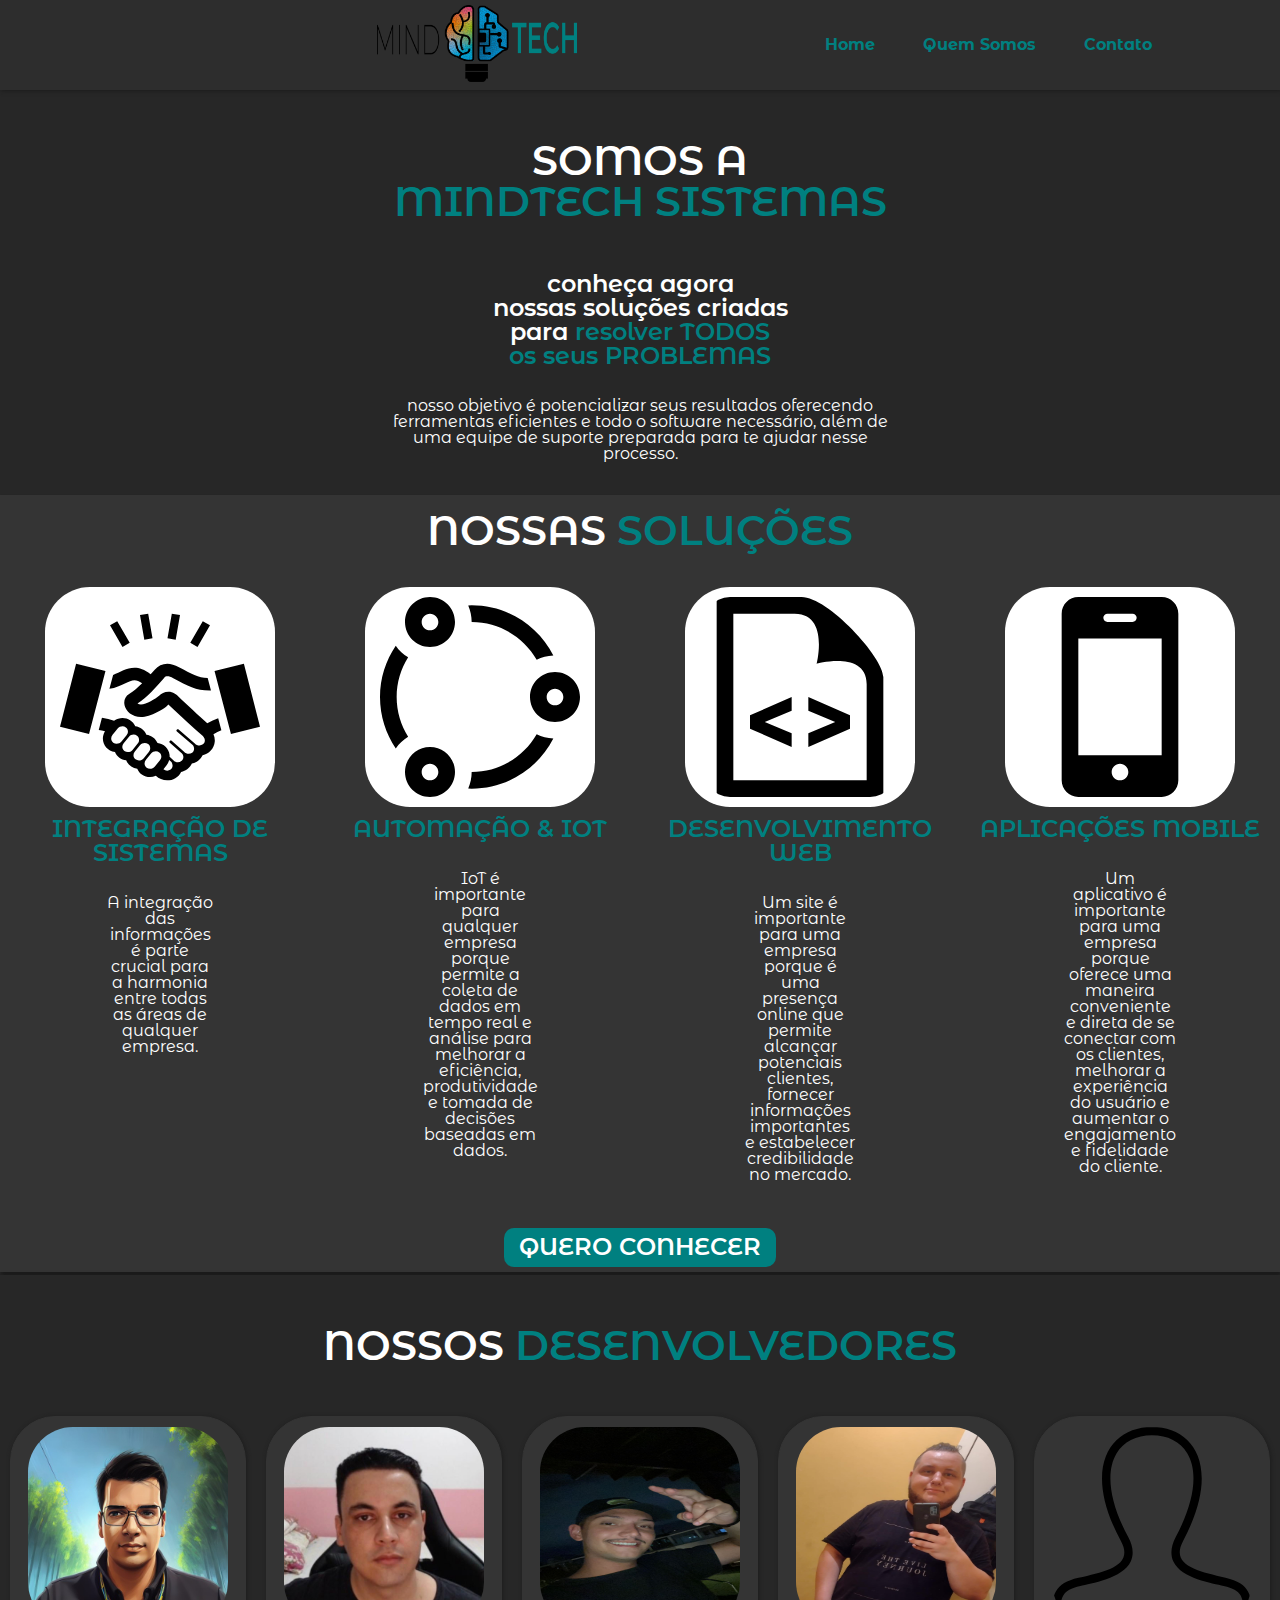
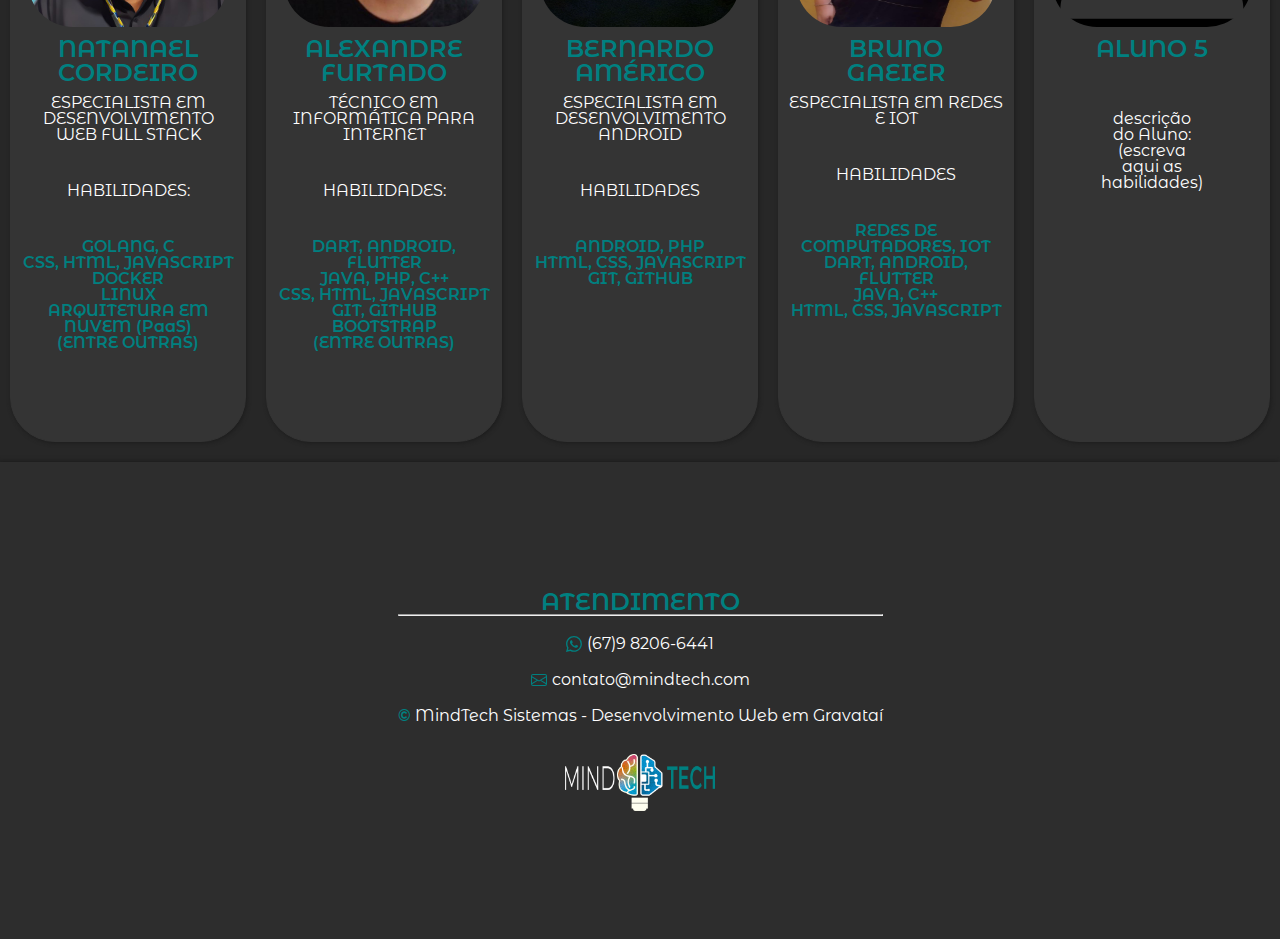
<file: templates/index.html>
<!DOCTYPE html>
<html lang="pt-BR">
<head>
    <meta charset="UTF-8">
    <meta http-equiv="X-UA-Compatible" content="IE=edge">
    <meta name="viewport" content="width=device-width, initial-scale=1.0">
    <meta name="title" content="Consultoria em Sistemas">
    <meta name="author" content="MindTech">
    <meta name="keywords" content="Sistemas, Site, Consultoria, Desenvolvedores, Programação">
    <link rel="stylesheet" href="../assets/reset.css">
    <link rel="stylesheet" href="../assets/style.css">
    <link rel="shortcut icon" href="../assets/logo.png">
    
    <title>Home</title>
</head>
<body>
    <header id="header">
        <div>
            <button onclick="mudarSideBar()" class="botao-header">
                <svg xmlns="http://www.w3.org/2000/svg" width="40" height="40" fill="currentColor" class="bi bi-list" viewBox="0 0 16 16">
                    <path fill-rule="evenodd" d="M2.5 12a.5.5 0 0 1 .5-.5h10a.5.5 0 0 1 0 1H3a.5.5 0 0 1-.5-.5zm0-4a.5.5 0 0 1 .5-.5h10a.5.5 0 0 1 0 1H3a.5.5 0 0 1-.5-.5zm0-4a.5.5 0 0 1 .5-.5h10a.5.5 0 0 1 0 1H3a.5.5 0 0 1-.5-.5z"/>
                  </svg>
            </button>
        </div>
        <div class="imagem-logo">
            <img src="../assets/logo-principal.png" alt="Logo da empresa, imagem de um cérebro tecnológico.">
        </div>
        <div class="barra-navegacao" id="barra">
            <button onclick="mudarSideBar()" class="botao-header">
                <svg xmlns="http://www.w3.org/2000/svg" width="20" height="20" fill="currentColor" class="bi bi-x" viewBox="0 0 16 16">
                    <path d="M4.646 4.646a.5.5 0 0 1 .708 0L8 7.293l2.646-2.647a.5.5 0 0 1 .708.708L8.707 8l2.647 2.646a.5.5 0 0 1-.708.708L8 8.707l-2.646 2.647a.5.5 0 0 1-.708-.708L7.293 8 4.646 5.354a.5.5 0 0 1 0-.708z"/>
                  </svg>
            </button>
            <a href="/">Home</a>
            <a href="/quemsomos">Quem Somos</a>
            <a href="/contato">Contato</a>
        </div>
    </header>


<main onclick="fecharSideBar()" class="conteudo" id="conteudo">

    <h1>SOMOS A 
        <br>
        <span>MINDTECH SISTEMAS</span>
     </h1>

    <h3>conheça agora
        <br>
        nossas soluções criadas
        <br>
        para
        <span>resolver TODOS
            <br>
            os seus PROBLEMAS
        </span>
    </h3>

    <p>nosso objetivo é potencializar seus resultados oferecendo ferramentas eficientes e todo o software necessário, além de uma equipe de suporte preparada para te ajudar nesse processo.</p>

    <div class="caixa-solucoes">
        <h1>NOSSAS 
            <span>SOLUÇÕES</span>
        </h1>
        <div class="lista-icones">
            <div class="coluna">
                <img src="[data-uri]">
                <h3><span>INTEGRAÇÃO DE SISTEMAS</span></h3>
                <p>A integração das informações é parte crucial para a harmonia entre todas as áreas de qualquer empresa.</p>
            </div>
            <div class="coluna">
                <img src="[data-uri]">
                <h3><span>AUTOMAÇÃO & IOT</span></h3>
                <p>IoT é importante para qualquer empresa porque permite a coleta de dados em tempo real e análise para melhorar a eficiência, produtividade e tomada de decisões baseadas em dados.</p>
            </div>
            <div class="coluna">
                <img src="[data-uri]">
                <h3><span>DESENVOLVIMENTO WEB</span></h3>
                <p>Um site é importante para uma empresa porque é uma presença online que permite alcançar potenciais clientes, fornecer informações importantes e estabelecer credibilidade no mercado.</p>
            </div>
            <div class="coluna">
                <img src="[data-uri]">
                <h3><span>APLICAÇÕES MOBILE</span></h3>
                <p>Um aplicativo é importante para uma empresa porque oferece uma maneira conveniente e direta de se conectar com os clientes, melhorar a experiência do usuário e aumentar o engajamento e fidelidade do cliente.</p>
            </div>
        </div>
         <a class="botao-conhecer" href="/contato"><h3>QUERO CONHECER</h3></a>
    </div>

    <div class="caixa-desenvolvedores">
        <h1>NOSSOS <span>DESENVOLVEDORES</span></h1>
        <div class="lista-desenvolvedores">
            <div class="programador">
                <img src="../assets/nat.jpg">
                <h3><span>NATANAEL CORDEIRO</span></h3>
                <h5>ESPECIALISTA EM DESENVOLVIMENTO WEB FULL STACK</h5>
                <p>HABILIDADES:<br>
                    <ul>
                        <li>GOLANG, C</li>
                        <li>CSS, HTML, JAVASCRIPT</li>
                        <li>DOCKER</li>
                        <li>LINUX</li>
                        <li>ARQUITETURA EM NUVEM (PaaS)</li>
                        <li>(ENTRE OUTRAS)</li>
                    </ul>
                </p>
            </div>
            
            <div class="programador">
                <img src="../assets/alexandre.jpeg">
                <h3><span>ALEXANDRE FURTADO</span></h3>
                <h5>TÉCNICO EM INFORMÁTICA PARA INTERNET</h5>
                <p>HABILIDADES:<br>
                    <ul>
                        <li>DART, ANDROID, FLUTTER</li>
                        <li>JAVA, PHP, C++</li>
                        <li>CSS, HTML, JAVASCRIPT</li>
                        <li>GIT, GITHUB</li>
                        <li>BOOTSTRAP</li>
                        <li>(ENTRE OUTRAS)</li>
                    </ul>
                </p>
            </div>

            <div class="programador">
                <img src="../assets/bernardo.jpeg">
                <h3><span>BERNARDO AMÉRICO</span></h3>
                <h5>ESPECIALISTA EM DESENVOLVIMENTO ANDROID</h5>
                <p>HABILIDADES<br>
                    <ul>
                        <li>ANDROID, PHP</li>
                        <li>HTML, CSS, JAVASCRIPT</li>
                        <li>GIT, GITHUB</li>
                    </ul>
                </p>
            </div>
            
            <div class="programador">
                <img src="../assets/bruno.jpeg">
                <h3><span>BRUNO <br> GAEIER</span></h3>
                <h5>ESPECIALISTA EM REDES E IOT <br></h5>
                <p>HABILIDADES<br>
                    <ul>
                        <li>REDES DE COMPUTADORES, IOT</li>
                        <li>DART, ANDROID, FLUTTER</li>
                        <li>JAVA, C++</li>
                        <li>HTML, CSS, JAVASCRIPT</li>
                    </ul>
                </p>
            </div>

            <div class="programador">
                <img src="[data-uri]">
                <h3><span>ALUNO 5</span></h3>
                <p>descrição do Aluno: <br>
                    (escreva aqui as habilidades)</p>
            </div>
        </div>
    </div>
    
</main>

<footer class="footer">


    <div class="texto-footer">
        <h3><span>ATENDIMENTO</span></h3>
        <hr>

        <div class="container-atendimento">
            <div class="texto-imagem">
                <img src="../assets/whatsapp.svg" alt="Logo do whatsapp com a cor azul.">
                <h4>(67)9 8206-6441</h4>
            </div>
    
            <div class="texto-imagem">
                    <img src="../assets/envelope.svg" alt="Logo de um envelope com a cor azul, para representar um e-mail.">
                    <h4>contato@mindtech.com</h4>
                    <br>
            </div>

            <h4 class="copyright"><span>©</span>  MindTech Sistemas - Desenvolvimento Web em Gravataí</h4>
            <img class="logo-footer" src="../assets/branco.png" alt="Logo da empresa, imagem de um cérebro teconlógico.">
    </div>

   



    </div>

</footer>
    


<script src="../js/js.js"></script>
</body>
</html>
</file>
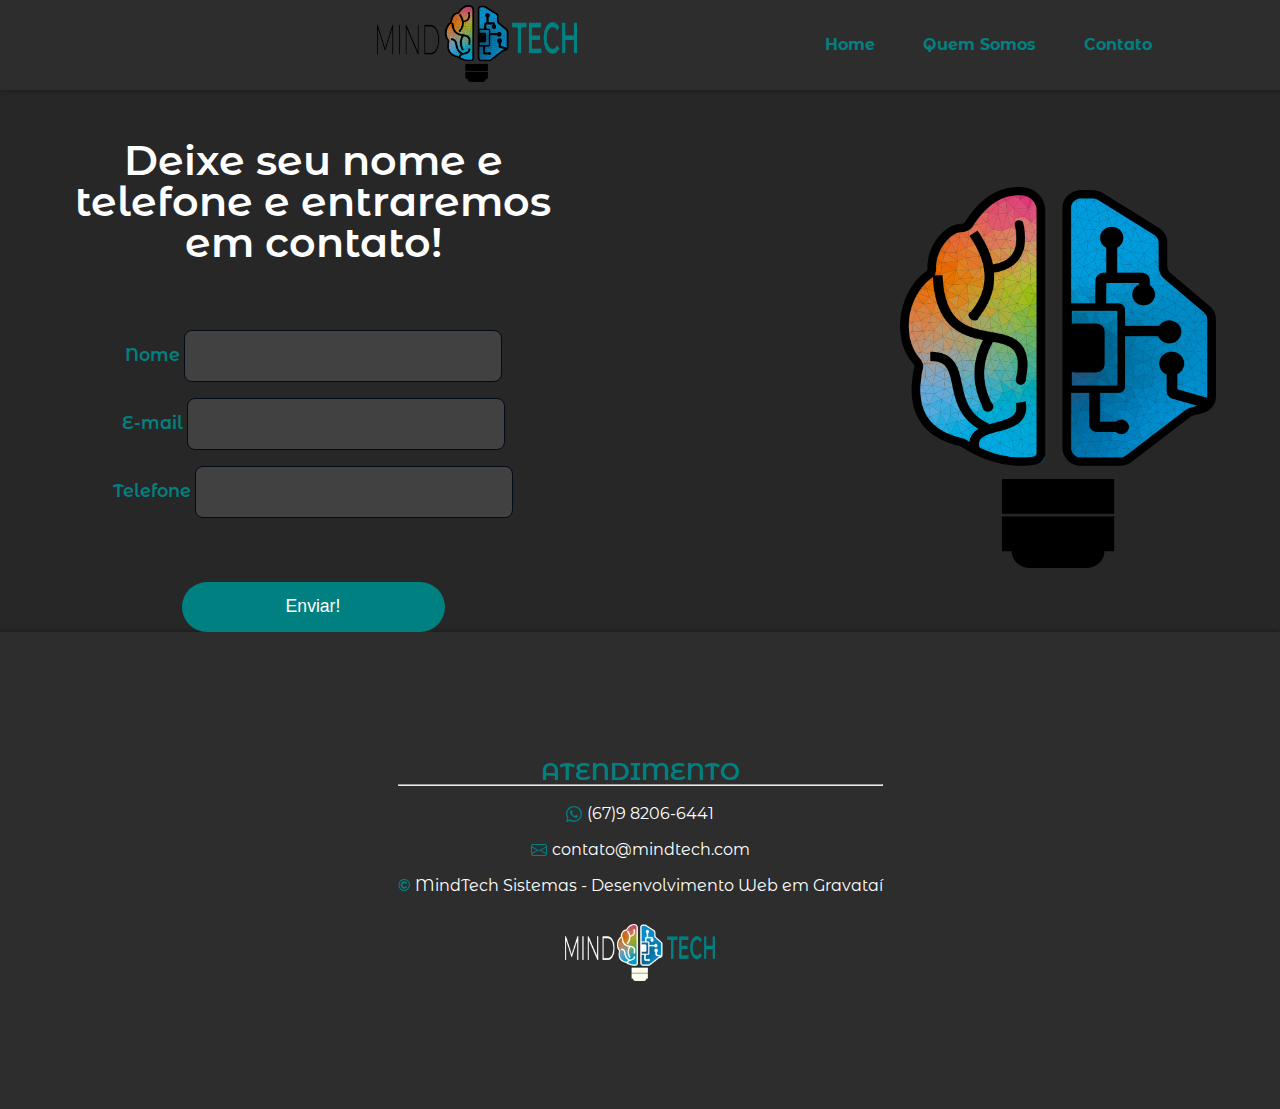
<file: templates/contato.html>
<!DOCTYPE html>
<html lang="pt-br">

<head>
    <meta charset="UTF-8">
        <meta http-equiv="X-UA-Compatible" content="IE=edge">
        <meta name="viewport" content="width=device-width, initial-scale=1.0">
        <meta name="title" content="Consultoria em Sistemas">
        <meta name="author" content="MindTech">
        <meta name="keywords" content="Sistemas, Site, Consultoria, Desenvolvedores, Programação">
        <link rel="stylesheet" href="../assets/reset.css">
        <link rel="stylesheet" href="../assets/contato.css">
        <link rel="shortcut icon" href="../assets/logo.png">
        
        <title>Contato - MindTech</title>
</head>

<body>
    <header id="header">
        <div>
            <button onclick="mudarSideBar()" class="botao-header">
                <svg xmlns="http://www.w3.org/2000/svg" width="40" height="40" fill="currentColor" class="bi bi-list" viewBox="0 0 16 16">
                    <path fill-rule="evenodd" d="M2.5 12a.5.5 0 0 1 .5-.5h10a.5.5 0 0 1 0 1H3a.5.5 0 0 1-.5-.5zm0-4a.5.5 0 0 1 .5-.5h10a.5.5 0 0 1 0 1H3a.5.5 0 0 1-.5-.5zm0-4a.5.5 0 0 1 .5-.5h10a.5.5 0 0 1 0 1H3a.5.5 0 0 1-.5-.5z"/>
                  </svg>
            </button>
        </div>
        <div class="imagem-logo">
            <img src="../assets/logo-principal.png" alt="Logo da empresa, imagem de um cérebro tecnológico.">
        </div>
        <div class="barra-navegacao" id="barra">
            <button onclick="mudarSideBar()" class="botao-header">
                <svg xmlns="http://www.w3.org/2000/svg" width="20" height="20" fill="currentColor" class="bi bi-x" viewBox="0 0 16 16">
                    <path d="M4.646 4.646a.5.5 0 0 1 .708 0L8 7.293l2.646-2.647a.5.5 0 0 1 .708.708L8.707 8l2.647 2.646a.5.5 0 0 1-.708.708L8 8.707l-2.646 2.647a.5.5 0 0 1-.708-.708L7.293 8 4.646 5.354a.5.5 0 0 1 0-.708z"/>
                  </svg>
            </button>
            <a href="/">Home</a>
            <a href="/quemsomos">Quem Somos</a>
            <a href="/contato">Contato</a>
        </div>
    </header>

	<main onclick="fecharSideBar()" class="conteudo" id="conteudo">
		
        <div class="container-contato">
            
                <form action="/contato" method="post" class="container-texto-contato">
                    <h1>Deixe seu nome e telefone e entraremos em contato!</h1>
                    <label for="name">
                        <span>Nome</span>
                        <input type="text" id="nome" name="nome">
                    </label>

                    <label for="email">
                        <span>E-mail</span>
                        <input type="email" id="email" name="email">
                    </label>

                    <label for="telefone">
                    <span>Telefone</span>
                    <input type="tel" id="telefone" name="telefone">
                    </label>

                    <input type="submit" value="Enviar!" id="button">
                </form>
            

            <div class="imagem-contato">
                <img src="../assets/logo01.png" alt="">
            </div>
        </div>
	</main>

    <footer class="footer">


        <div class="texto-footer">
            <h3><span>ATENDIMENTO</span></h3>
            <hr>
    
            <div class="container-atendimento">
                <div class="texto-imagem">
                    <img src="../assets/whatsapp.svg" alt="Logo do whatsapp com a cor azul.">
                    <h4>(67)9 8206-6441</h4>
                </div>
        
                <div class="texto-imagem">
                        <img src="../assets/envelope.svg" alt="Logo de um envelope com a cor azul, para representar um e-mail.">
                        <h4>contato@mindtech.com</h4>
                        <br>
                </div>
    
                <h4 class="copyright"><span>©</span>  MindTech Sistemas - Desenvolvimento Web em Gravataí</h4>
                <img class="logo-footer" src="../assets/branco.png" alt="Logo da empresa, imagem de um cérebro teconlógico.">
        </div>
    
       
    
    
    
        </div>
    
    </footer>
	
</body>



</html>
</file>
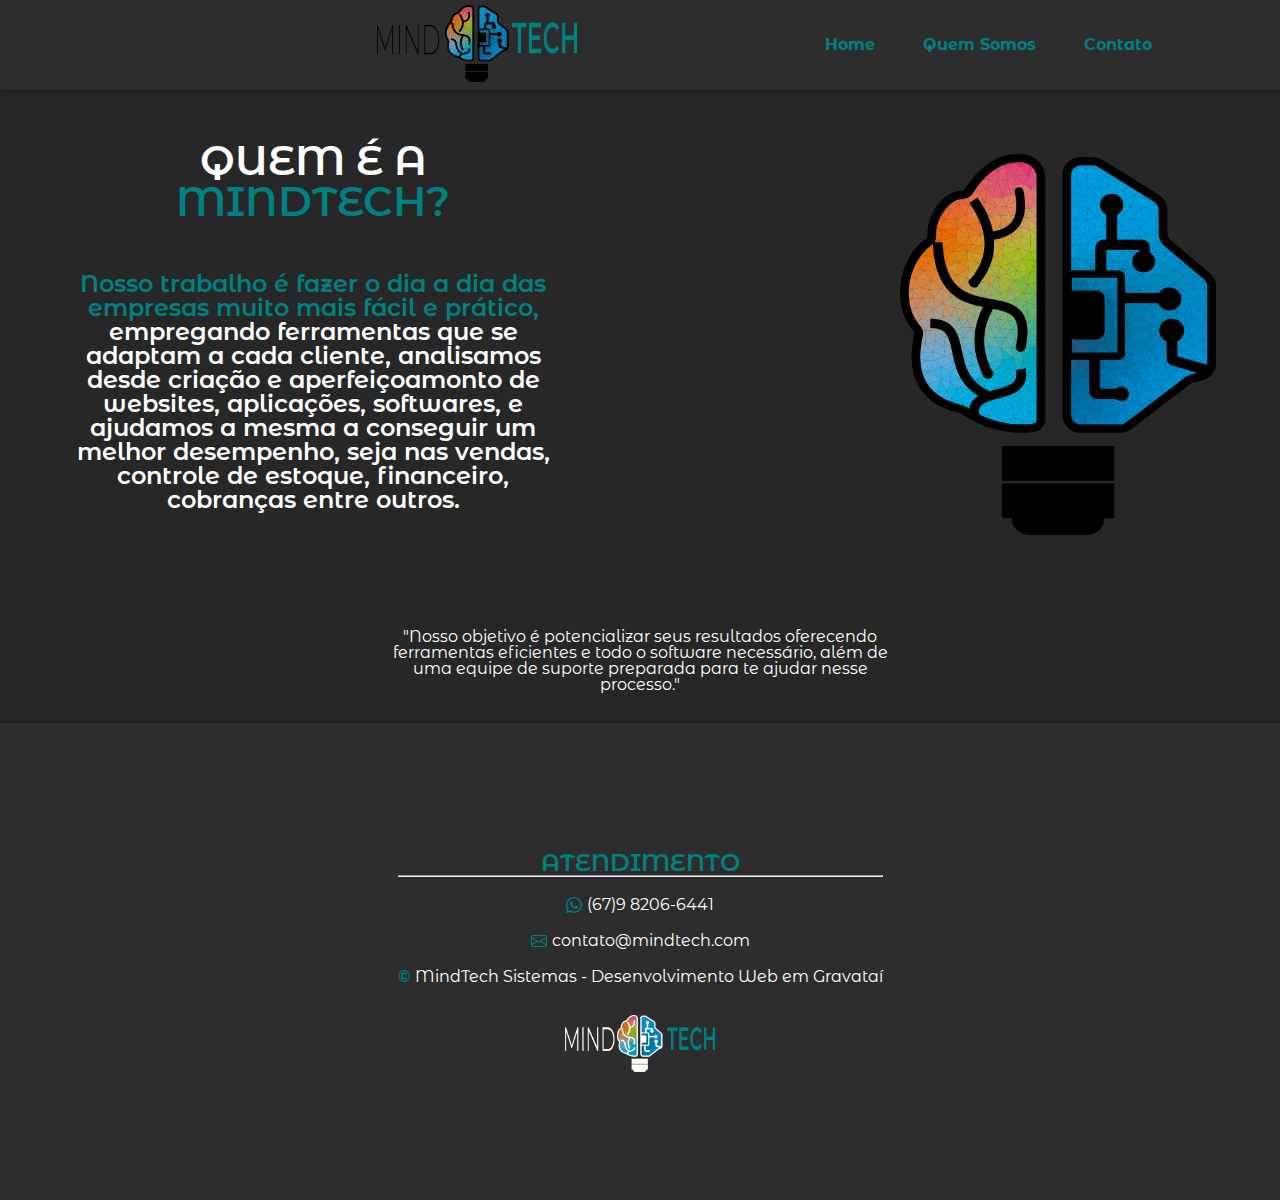
<file: templates/quemsomos.html>
<!DOCTYPE html>
<html lang="pt-BR">
    <head>
        <meta charset="UTF-8">
        <meta http-equiv="X-UA-Compatible" content="IE=edge">
        <meta name="viewport" content="width=device-width, initial-scale=1.0">
        <meta name="title" content="Consultoria em Sistemas">
        <meta name="author" content="MindTech">
        <meta name="keywords" content="Sistemas, Site, Consultoria, Desenvolvedores, Programação">
        <link rel="stylesheet" href="../assets/reset.css">
        <link rel="stylesheet" href="../assets/style.css">
        <link rel="shortcut icon" href="../assets/logo.png">
        
        <title>Quem Somos?</title>
    </head>
<body>

    <header id="header">
        <div>
            <button onclick="mudarSideBar()" class="botao-header">
                <svg xmlns="http://www.w3.org/2000/svg" width="40" height="40" fill="currentColor" class="bi bi-list" viewBox="0 0 16 16">
                    <path fill-rule="evenodd" d="M2.5 12a.5.5 0 0 1 .5-.5h10a.5.5 0 0 1 0 1H3a.5.5 0 0 1-.5-.5zm0-4a.5.5 0 0 1 .5-.5h10a.5.5 0 0 1 0 1H3a.5.5 0 0 1-.5-.5zm0-4a.5.5 0 0 1 .5-.5h10a.5.5 0 0 1 0 1H3a.5.5 0 0 1-.5-.5z"/>
                  </svg>
            </button>
        </div>
        <div class="imagem-logo">
            <img src="../assets/logo-principal.png" alt="Logo da empresa, imagem de um cérebro tecnológico.">
        </div>
        <div class="barra-navegacao" id="barra">
            <button onclick="mudarSideBar()" class="botao-header">
                <svg xmlns="http://www.w3.org/2000/svg" width="20" height="20" fill="currentColor" class="bi bi-x" viewBox="0 0 16 16">
                    <path d="M4.646 4.646a.5.5 0 0 1 .708 0L8 7.293l2.646-2.647a.5.5 0 0 1 .708.708L8.707 8l2.647 2.646a.5.5 0 0 1-.708.708L8 8.707l-2.646 2.647a.5.5 0 0 1-.708-.708L7.293 8 4.646 5.354a.5.5 0 0 1 0-.708z"/>
                  </svg>
            </button>
            <a href="/">Home</a>
            <a href="/quemsomos">Quem Somos</a>
            <a href="/contato">Contato</a>
        </div>
    </header>
<main onclick="fecharSideBar()" class="conteudo" id="conteudo">
<div class="container-quemsomos">
    <div class="text-quemsomos">  
            <h1>QUEM É A 
                <br>
                <span>MINDTECH?</span>
            </h1>

            <h3>
            
            <span>Nosso trabalho é fazer o dia a dia das empresas muito mais fácil e prático,</span>
            empregando ferramentas que se adaptam a cada cliente, 
            analisamos desde criação e aperfeiçoamonto de websites, aplicações, softwares,
            e ajudamos a mesma a conseguir um melhor desempenho, seja nas vendas, controle de estoque,
            financeiro, cobranças entre outros.
            </h3>

    </div>
    
    <div class="imagem-contato">
        <img src="../assets/logo01.png" alt="">
    </div>
</div>
<p class="lema">"Nosso objetivo é potencializar seus resultados oferecendo ferramentas eficientes e todo o software necessário, além de uma equipe de suporte preparada para te ajudar nesse processo."</p>
</main>

<footer class="footer">


    <div class="texto-footer">
        <h3><span>ATENDIMENTO</span></h3>
        <hr>

        <div class="container-atendimento">
            <div class="texto-imagem">
                <img src="../assets/whatsapp.svg" alt="Logo do whatsapp com a cor azul.">
                <h4>(67)9 8206-6441</h4>
            </div>
    
            <div class="texto-imagem">
                    <img src="../assets/envelope.svg" alt="Logo de um envelope com a cor azul, para representar um e-mail.">
                    <h4>contato@mindtech.com</h4>
                    <br>
            </div>

            <h4 class="copyright"><span>©</span>  MindTech Sistemas - Desenvolvimento Web em Gravataí</h4>
            <img class="logo-footer" src="../assets/branco.png" alt="Logo da empresa, imagem de um cérebro teconlógico.">
    </div>

   



    </div>

</footer>

    


<script src="../js/js.js"></script>  
</body>
</html>
</file>
<file: assets/style.css>
@import url('https://fonts.googleapis.com/css2?family=Montserrat+Alternates&display=swap');

:root{
  --branco: #fff;
  --preto1: #272727;
  --preto2: #2d2d2d;
  --preto3: #414141;
  --preto4: #1c1c1c;
  --preto5: #343434;
  --azulneon: rgba(0,128,128,1);
}


*{
  margin: 0;
  padding: 0;
}

body {
  background-color: var(--preto1);
  color: var(--branco);
  font-family: 'Montserrat Alternates', sans-serif;
}


.imagem-logo img{
    width: 200px;
    height: auto;
}

header, .barra-navegacao {
  display: flex;
  flex-direction: row;
  align-items: center;
}

header {
  background-color: var(--preto2);
  box-shadow: 1px 1px 4px var(--preto4);
  height: 90px;
  justify-content: space-between;
  padding: 0 10%;
}

.barra-navegacao {
  gap: 3em;
  z-index: 2;
}

.barra-navegacao a{
  text-decoration: none;
  color: var(--azulneon);
  transition: 1s;
  font-weight: bold;
}

.botao-header {
  background-color: transparent;
  border: none;
  color: var(--branco);
  cursor: pointer;

  display: none;
}

h1 {
  text-align: center;
  font-size: calc(1.375rem + 1.5vw);
  font-weight: 600;
  padding: 50px 0;
}

h3{
  text-align: center;
  font-weight: 600;
  font-size: 24px;
}

.conteudo p {
  text-align: center;
  padding: 30px 30%;
}

span, ul {
  font-weight: 600;
  color: var(--azulneon);
}

ul {
  text-align: center;
}

.caixa-solucoes {
  display: flex;
  flex-direction: column;
  align-items: center;
  background-color: var(--preto5);
  box-shadow: 1px 5px 4px var(--preto4);
  margin: 3px 0;
}

.lista-icones {
  display: flex;
  flex-direction: row;
}

.caixa-solucoes img{
  width: 200px;
  height: auto;
}

.caixa-solucoes h1 {
  padding: 15px;
}

.coluna{
  display:flex;
  flex-direction: column;
  width: 23%;
  align-items: center;
  margin: 0 10px;
  padding: 10px 10px;
}

.coluna img {
  display: flex;
  align-self: center;
  background: var(--branco);
  border-radius: 45px;
  padding: 10px 15px;
  margin: 10px 0;
}

.botao-conhecer {
  text-decoration: none;
  font-weight: 600;
  padding: 7.5px 15px;
  border-radius: 10px;
  background: var(--azulneon);
  color: var(--branco);
  margin: 5px;
}

.caixa-desenvolvedores {
  display: flex;
  flex-direction: column;
  align-items: center;
  background-color: var(--preto1);
  box-shadow: 1px 1px 4px var(--preto4);
  padding-bottom: 20px;
}

.lista-desenvolvedores {
  display: flex;
  flex-direction: row;
}

.programador {
  display:flex;
  flex-direction: column;
  width: 20%;
  align-items: center;
  margin: 0 10px;
  padding: 10px 10px;
  text-align: center;
  border: 1px solid var(--preto5);
  background: var(--preto5);
  border-radius: 45px;
  box-shadow: 1px 1px 4px var(--preto4);
}

.programador img {
  width: 200px;
  height: 200px;
  border-radius: 45px;
}

.programador h3, .programador h4, .programador p {
  margin: 10px 0;
  text-align: center;
}

.footer {
  padding: 10% 30%;
  display: flex;
  flex-direction: column;
  align-items: center;
  background-color: var(--preto2);
  box-shadow: -1px -1px 4px var(--preto4);
}

.container-atendimento {
  display: flex;
  flex-direction: column;
  align-items: center;
}

.texto-imagem {
  display: flex;
  flex-direction: row;
  align-items: center;
  padding-top: 20px;
}
.texto-imagem img {
  padding-right: 5px;
}

.copyright {
  padding-top: 20px;
}

.logo-footer {
  padding-top: 30px;
  width: 150px;
}

.container-quemsomos {
  display: flex;
  flex-direction: row;
}

.text-quemsomos {
    display: flex;
    flex-direction: column;
    align-items: center;
    padding: 0 50px;
    width: 50%;
}

.imagem-contato {
  width: 50%;
  display: flex;
  align-items: flex-end;
  justify-content: flex-end;
  padding: 4rem;
}

.imagem-contato img {
  width: 60%;
}

.lema p {
  font: italic;
}


@media screen and (max-width: 768px) {
  .botao-header{
    display: block;
  }
  .barra-navegacao{
    position: absolute;
    flex-direction: column;
    top: 0;
    background-color: var(--preto5);
    height: 100%;
    width: 35vw;
    padding: 1em;
    animation-duration: 1s;
    margin-left: -100vw;
  }

  .programador {
    width: 80%;
    margin-top: 50px;
  }

  .programador img {
    margin-top: 10px;
  }

  .lista-icones, .lista-desenvolvedores {
    flex-direction: column;
    padding: 60px 40px;
    align-items: center;
  }

  .container-quemsomos {
    flex-direction: column;
    align-items: center;
  }

  .imagem-contato {
    display: flex;
    align-items: center;
    justify-content: center;
    
  }
  .imagem-contato img {
    width: 220px;
    height: auto;
  }


  @keyframes aparecerSideBar {
    from {margin-left: -100vw;}
    top {margin-left: -10vw;}
  }

}
</file>
<file: assets/contato.css>
@import url('https://fonts.googleapis.com/css2?family=Montserrat+Alternates&display=swap');

:root{
  --branco: #fff;
  --preto1: #272727;
  --preto2: #2d2d2d;
  --preto3: #414141;
  --preto4: #1c1c1c;
  --preto5: #343434;
  --azulneon: rgba(0,128,128,1);
}


*{
  margin: 0;
  padding: 0;
}

body {
  background-color: var(--preto1);
  color: var(--branco);
  font-family: 'Montserrat Alternates', sans-serif;
}


.imagem-logo img{
    width: 200px;
    height: auto;
}

header, .barra-navegacao {
  display: flex;
  flex-direction: row;
  align-items: center;
}

header {
  background-color: var(--preto2);
  box-shadow: 1px 1px 4px var(--preto4);
  height: 90px;
  justify-content: space-between;
  padding: 0 10%;
}

.barra-navegacao {
  gap: 3em;
  z-index: 2;
}

.barra-navegacao a{
  text-decoration: none;
  color: var(--azulneon);
  transition: 1s;
  font-weight: bold;
}

.botao-header {
  background-color: transparent;
  border: none;
  color: var(--branco);
  cursor: pointer;

  display: none;
}

h1 {
  text-align: center;
  font-size: calc(1.375rem + 1.5vw);
  font-weight: 600;
  padding: 50px 0;
}

h3{
  text-align: center;
  font-weight: 600;
  font-size: 24px;
}

.conteudo p {
  text-align: center;
  padding: 30px 30%;
}

span, ul {
  font-weight: 600;
  color: var(--azulneon);
}

ul {
  text-align: center;
}

.caixa-solucoes {
  display: flex;
  flex-direction: column;
  align-items: center;
  background-color: var(--preto5);
  box-shadow: 1px 5px 4px var(--preto4);
  margin: 3px 0;
}

.lista-icones {
  display: flex;
  flex-direction: row;
}

.caixa-solucoes img{
  width: 200px;
  height: auto;
}

.caixa-solucoes h1 {
  padding: 15px;
}

.coluna{
  display:flex;
  flex-direction: column;
  width: 23%;
  align-items: center;
  margin: 0 10px;
  padding: 10px 10px;
}

.coluna img {
  display: flex;
  align-self: center;
  background: var(--branco);
  border-radius: 45px;
  padding: 10px 15px;
  margin: 10px 0;
}

.botao-conhecer {
  text-decoration: none;
  font-weight: 600;
  padding: 7.5px 15px;
  border-radius: 10px;
  background: var(--azulneon);
  color: var(--branco);
  margin: 5px;
}

.caixa-desenvolvedores {
  display: flex;
  flex-direction: column;
  align-items: center;
  background-color: var(--preto1);
  box-shadow: 1px 1px 4px var(--preto4);
  padding-bottom: 20px;
}

.lista-desenvolvedores {
  display: flex;
  flex-direction: row;
}

.programador {
  display:flex;
  flex-direction: column;
  width: 20%;
  align-items: center;
  margin: 0 10px;
  padding: 10px 10px;
  text-align: center;
  border: 1px solid var(--preto5);
  background: var(--preto5);
  border-radius: 45px;
  box-shadow: 1px 1px 4px var(--preto4);
}

.programador img {
  width: 200px;
  height: 200px;
  border-radius: 45px;
}

.programador h3, .programador h4, .programador p {
  margin: 10px 0;
  text-align: center;
}

.footer {
  padding: 10% 30%;
  display: flex;
  flex-direction: column;
  align-items: center;
  background-color: var(--preto2);
  box-shadow: -1px -1px 4px var(--preto4);
}

.container-atendimento {
  display: flex;
  flex-direction: column;
  align-items: center;
}

.texto-imagem {
  display: flex;
  flex-direction: row;
  align-items: center;
  padding-top: 20px;
}
.texto-imagem img {
  padding-right: 5px;
}

.copyright {
  padding-top: 20px;
}

.logo-footer {
  padding-top: 30px;
  width: 150px;
}

.container-quemsomos {
  display: flex;
  flex-direction: row;
}

.container-contato {
    display: flex;
    flex-direction: row;
}
.container-texto-contato {
    display: flex;
    flex-direction: column;
    align-items: center;
    padding: 0 50px;
    width: 50%;
}
.container-contato label span {
    font-size: 1.1rem;
    margin-top: 2rem;
}

.container-texto-contato input {
    background: var(--preto3);
    width: 300px;
    height: 50px;
    padding: 0 0.5rem;
    margin-top: 1rem;
    outline: none;
    color: rgba(166, 166, 166);
    font-size: 1rem;
    border: 1px solid #040B18;
    border-radius: 8px;
}

.container-texto-contato input[type="submit"] {
    cursor: pointer;
    width: 50%;
    margin-top: 4rem;
    border: none;
    border-radius: 32px;
    background: var(--azulneon);
    color: white;
    font-size: 1.1rem;
    transition: all .3s ease-in-out;
}

.container-texto-contato input[type="submit"]:hover {
    background: var(--preto2);
}

.imagem-contato {
    width: 50vw;
    display: flex;
    align-items: flex-end;
    justify-content: flex-end;
    padding: 4rem;
}

.imagem-contato img {
    width: 60%;
}


@media screen and (max-width: 768px) {
  .botao-header{
    display: block;
  }
  .barra-navegacao{
    position: absolute;
    flex-direction: column;
    top: 0;
    background-color: var(--preto5);
    height: 100%;
    width: 35vw;
    padding: 1em;
    animation-duration: 1s;
    margin-left: -100vw;
  }

  .programador {
    width: 80%;
    margin-top: 50px;
  }

  .programador img {
    margin-top: 10px;
  }

  .lista-icones, .lista-desenvolvedores {
    flex-direction: column;
    padding: 60px 40px;
    align-items: center;
  }

  .container-contato {
    flex-direction: column;
  }

  .conteudo {
    width: 100%;
  }
  .container-texto-contato {
    width: 80%;
    padding: 0 20px;
    align-items: center;
    justify-content: center;
  }

  .container-texto-contato input {
    width: 80%;
  }

  .imagem-contato {
    display: flex;
    justify-content: center;
  }


  @keyframes aparecerSideBar {
    from {margin-left: -100vw;}
    top {margin-left: -10vw;}
  }

}
</file>
